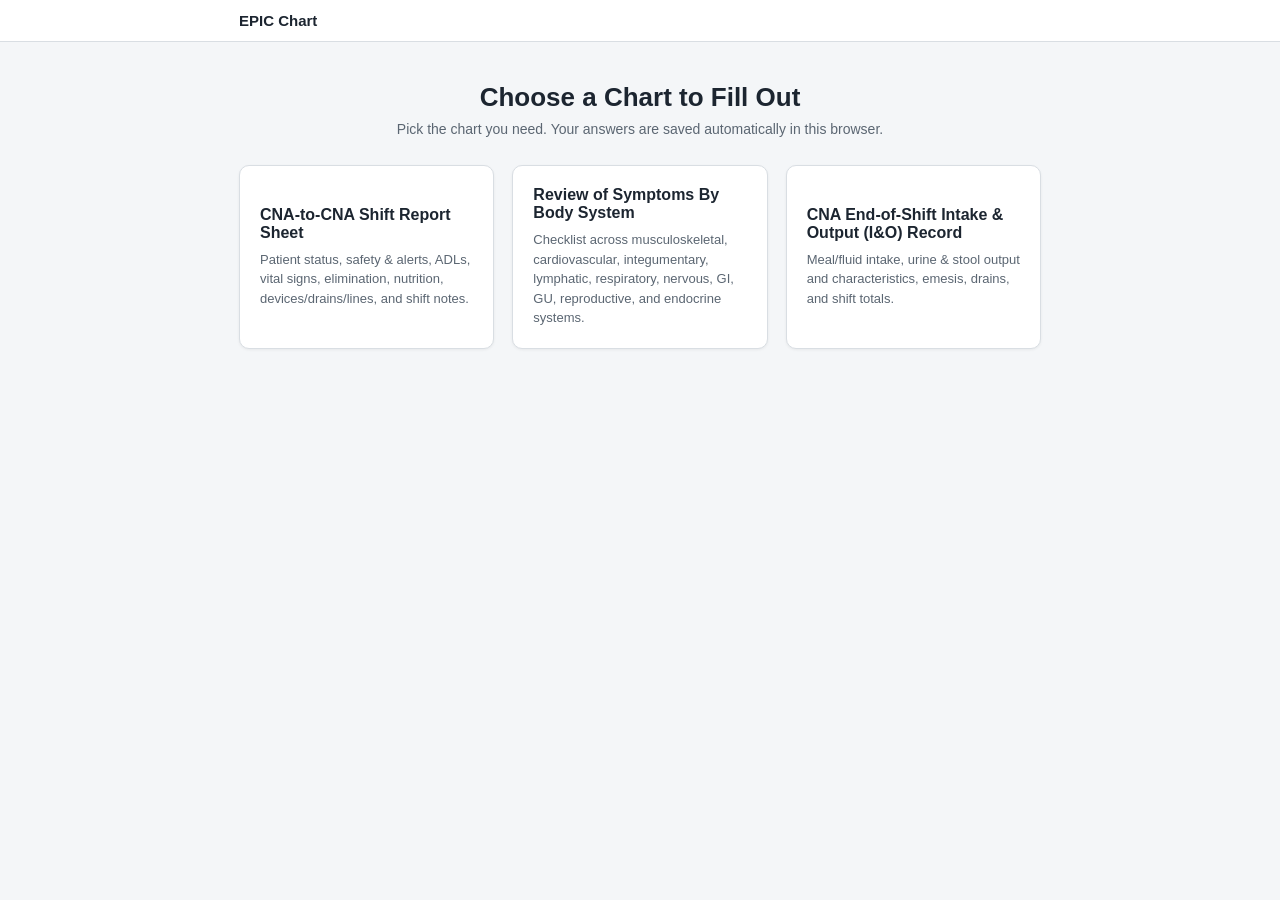
<file: index.html>
<!DOCTYPE html>
<html lang="en">
<link rel="apple-touch-icon" sizes="180x180" href="favicon_io/apple-touch-icon.png">
<link rel="icon" type="image/png" sizes="32x32" href="favicon_io/favicon-32x32.png">
<link rel="icon" type="image/png" sizes="16x16" href="favicon_io/favicon-16x16.png">
<link rel="manifest" href="favicon_io/site.webmanifest">
<head>
<meta charset="UTF-8">
<meta name="viewport" content="width=device-width, initial-scale=1.0">
<title>EPIC Chart</title>
<link rel="stylesheet" href="style.css">
</head>
<body>
<div class="toolbar no-print">
  <div class="toolbar-inner">
    <span class="toolbar-title">EPIC Chart</span>
    <span id="saveStatus" class="save-status"></span>
  </div>
</div>

<main id="app">

  <section id="chartSelect" class="selector">
    <h1>Choose a Chart to Fill Out</h1>
    <p class="selector-hint">Pick the chart you need. Your answers are saved automatically in this browser.</p>
    <div class="chart-cards">
      <button type="button" class="chart-card" data-target="chart1">
        <h3>CNA-to-CNA Shift Report Sheet</h3>
        <p>Patient status, safety &amp; alerts, ADLs, vital signs, elimination, nutrition, devices/drains/lines, and shift notes.</p>
      </button>
      <button type="button" class="chart-card" data-target="chart2">
        <h3>Review of Symptoms By Body System</h3>
        <p>Checklist across musculoskeletal, cardiovascular, integumentary, lymphatic, respiratory, nervous, GI, GU, reproductive, and endocrine systems.</p>
      </button>
      <button type="button" class="chart-card" data-target="chart3">
        <h3>CNA End-of-Shift Intake &amp; Output (I&amp;O) Record</h3>
        <p>Meal/fluid intake, urine &amp; stool output and characteristics, emesis, drains, and shift totals.</p>
      </button>
    </div>
  </section>

  <!-- ===================== CHART 1: CNA-to-CNA Shift Report Sheet ===================== -->
  <div id="chart1" class="sheet" data-storage="cnaChartDraft_chart1" hidden>
    <div class="sheet-toolbar no-print">
      <button type="button" class="btn btn-secondary backBtn">&larr; Change Chart</button>
      <button type="button" class="btn btn-secondary clearBtn">Clear Form</button>
    </div>

    <h1>CNA-to-CNA Shift Report Sheet</h1>

    <div class="row header-row">
      <label class="field grow">Date <input type="text" name="date" placeholder="__________"></label>
      <label class="field grow">Shift <input type="text" name="shift" placeholder="AM / PM / NOC"></label>
      <label class="field grow">Outgoing CNA <input type="text" name="outgoingCna" placeholder="__________"></label>
    </div>
    <div class="row">
      <label class="field grow">Incoming CNA <input type="text" name="incomingCna" placeholder="__________"></label>
    </div>

    <section>
      <h2>Patient Information &amp; Status</h2>

      <div class="row">
        <label class="field grow">Room/Bed <input type="text" name="roomBed"></label>
      </div>
      <div class="row">
        <label class="field grow-2">Patient Name <input type="text" name="patientName"></label>
        <label class="field grow">Age/Gender <input type="text" name="ageGender"></label>
      </div>

      <div class="field-group">
        <span class="group-label">Code Status</span>
        <div class="options">
          <label class="chk"><input type="checkbox" name="codeStatus" value="Full Code"> Full Code</label>
          <label class="chk"><input type="checkbox" name="codeStatus" value="DNR"> DNR</label>
          <label class="chk"><input type="checkbox" name="codeStatus" value="DNI"> DNI</label>
          <label class="chk"><input type="checkbox" name="codeStatus" value="Comfort"> Comfort</label>
        </div>
      </div>

      <div class="field-group">
        <span class="group-label">Mental Status/Cognition</span>
        <div class="options">
          <label class="chk"><input type="checkbox" name="mentalStatus" value="Alert & Oriented"> Alert &amp; Oriented</label>
          <label class="chk"><input type="checkbox" name="mentalStatus" value="Confused/Forgetful"> Confused/Forgetful</label>
          <label class="chk"><input type="checkbox" name="mentalStatus" value="Non-verbal"> Non-verbal</label>
          <label class="chk"><input type="checkbox" name="mentalStatus" value="Combative/Anxious"> Combative/Anxious</label>
        </div>
      </div>

      <div class="field-group">
        <span class="group-label">Allergies</span>
        <div class="options">
          <label class="chk"><input type="checkbox" name="allergiesNkda" value="NKDA"> No Known Drug Allergies (NKDA)</label>
          <label class="chk inline-input"><input type="checkbox" name="allergiesHas" value="Allergies to"> Allergies to: <input type="text" name="allergiesText" class="inline-text"></label>
        </div>
      </div>
    </section>

    <section>
      <h2>Safety &amp; Alerts</h2>

      <div class="field-group">
        <span class="group-label">Fall Risk</span>
        <div class="options">
          <label class="chk"><input type="checkbox" name="fallRisk" value="Low"> Low</label>
          <label class="chk"><input type="checkbox" name="fallRisk" value="High"> High (Yellow socks / Wristband active)</label>
        </div>
      </div>

      <div class="field-group">
        <span class="group-label">Mobility Restrictions</span>
        <div class="options">
          <label class="chk"><input type="checkbox" name="mobilityRestrictions" value="Strict Bedrest"> Strict Bedrest</label>
          <label class="chk"><input type="checkbox" name="mobilityRestrictions" value="WBAT"> Weight-Bearing As Tolerated (WBAT)</label>
          <label class="chk"><input type="checkbox" name="mobilityRestrictions" value="NWB"> Non-Weight Bearing (NWB)</label>
        </div>
      </div>

      <div class="field-group">
        <span class="group-label">Precautions</span>
        <div class="options">
          <label class="chk"><input type="checkbox" name="precautions" value="Standard"> Standard</label>
          <label class="chk"><input type="checkbox" name="precautions" value="Contact"> Contact</label>
          <label class="chk"><input type="checkbox" name="precautions" value="Contact Plus"> Contact Plus</label>
          <label class="chk"><input type="checkbox" name="precautions" value="Droplet"> Droplet</label>
          <label class="chk"><input type="checkbox" name="precautions" value="Airborne"> Airborne</label>
          <label class="chk"><input type="checkbox" name="precautions" value="Neutropenic"> Neutropenic</label>
        </div>
      </div>

      <div class="field-group">
        <span class="group-label">Safety Measures</span>
        <div class="options">
          <label class="chk"><input type="checkbox" name="safetyMeasures" value="Bed alarm active"> Bed alarm active</label>
          <label class="chk"><input type="checkbox" name="safetyMeasures" value="Chair alarm active"> Chair alarm active</label>
          <label class="chk"><input type="checkbox" name="safetyMeasures" value="Low bed"> Low bed</label>
          <label class="chk"><input type="checkbox" name="safetyMeasures" value="Floor mats in place"> Floor mats in place</label>
          <label class="chk"><input type="checkbox" name="safetyMeasures" value="Sitter"> Sitter</label>
        </div>
      </div>
    </section>

    <section>
      <h2>Activities of Daily Living (ADLs) &amp; Mobility</h2>

      <div class="field-group">
        <span class="group-label">Transfer Assist</span>
        <div class="options">
          <label class="chk"><input type="checkbox" name="transferAssist" value="Independent"> Independent</label>
          <label class="chk"><input type="checkbox" name="transferAssist" value="1-Person Assist"> 1-Person Assist</label>
          <label class="chk"><input type="checkbox" name="transferAssist" value="2-Person Assist"> 2-Person Assist</label>
          <label class="chk"><input type="checkbox" name="transferAssist" value="Sit-to-Stand"> Sit-to-Stand</label>
          <label class="chk"><input type="checkbox" name="transferAssist" value="Hoyer Lift"> Hoyer Lift</label>
        </div>
      </div>

      <div class="field-group">
        <span class="group-label">Ambulation</span>
        <div class="options">
          <label class="chk"><input type="checkbox" name="ambulation" value="Independent"> Independent</label>
          <label class="chk"><input type="checkbox" name="ambulation" value="Ambulate w/ min. assist"> Ambulate w/ min. assist</label>
          <label class="chk"><input type="checkbox" name="ambulation" value="Ambulate w/ mod. assist"> Ambulate w/ mod. assist</label>
          <label class="chk"><input type="checkbox" name="ambulation" value="Ambulate with max. assist"> Ambulate with max. assist</label>
          <label class="chk inline-input"><input type="checkbox" name="ambulationDistanceChk" value="Distance"> Distance: <input type="text" name="ambulationDistance" class="inline-text"></label>
        </div>
        <div class="options sub">
          <span class="sub-label">Ambulation Devices used</span>
          <label class="chk"><input type="checkbox" name="ambulationDevices" value="Uses Cane"> Uses Cane</label>
          <label class="chk"><input type="checkbox" name="ambulationDevices" value="Uses Walker"> Uses Walker</label>
          <label class="chk"><input type="checkbox" name="ambulationDevices" value="Uses Crutches"> Uses Crutches</label>
          <label class="chk"><input type="checkbox" name="ambulationDevices" value="Wheelchair"> Wheelchair</label>
        </div>
      </div>

      <div class="field-group">
        <span class="group-label">Repositioning</span>
        <div class="options">
          <label class="chk"><input type="checkbox" name="repositioning" value="Independent"> Independent</label>
          <label class="chk"><input type="checkbox" name="repositioning" value="Turn every 2 hours"> Turn every 2 hours</label>
          <label class="chk"><input type="checkbox" name="repositioning" value="Offload heels"> Offload heels</label>
          <label class="chk"><input type="checkbox" name="repositioning" value="Special mattress/cushion"> Special mattress/cushion</label>
        </div>
        <div class="row sub">
          <label class="field grow">Last turned <input type="text" name="lastTurned"></label>
          <label class="field grow">Turning Schedule Times <input type="text" name="turningSchedule"></label>
        </div>
      </div>

      <div class="field-group">
        <span class="group-label">Range of Motion</span>
        <div class="options">
          <label class="chk"><input type="checkbox" name="rangeOfMotion" value="AROM"> AROM</label>
          <label class="chk"><input type="checkbox" name="rangeOfMotion" value="AAROM"> AAROM</label>
          <label class="chk"><input type="checkbox" name="rangeOfMotion" value="PROM"> PROM</label>
        </div>
        <div class="row sub">
          <label class="field grow">Frequency <input type="text" name="romFrequency"></label>
          <label class="field grow">Location <input type="text" name="romLocation"></label>
        </div>
      </div>

      <div class="field-group">
        <span class="group-label">Grooming/Bathing</span>
        <div class="options">
          <label class="chk"><input type="checkbox" name="groomingBathing" value="Independent"> Independent</label>
          <label class="chk"><input type="checkbox" name="groomingBathing" value="Setup Only"> Setup Only</label>
          <label class="chk"><input type="checkbox" name="groomingBathing" value="Partial Assist"> Partial Assist</label>
          <label class="chk"><input type="checkbox" name="groomingBathing" value="Complete Bed Bath"> Complete Bed Bath</label>
          <label class="chk"><input type="checkbox" name="groomingBathing" value="Shower Privileges"> Shower Privileges</label>
        </div>
      </div>
    </section>

    <section>
      <h2>Vital Signs</h2>

      <div class="field-group">
        <span class="group-label">Frequency</span>
        <div class="options">
          <label class="chk"><input type="checkbox" name="vitalsFrequency" value="Q2 hrs"> Q2 hrs</label>
          <label class="chk"><input type="checkbox" name="vitalsFrequency" value="Q4 hrs"> Q4 hrs</label>
          <label class="chk"><input type="checkbox" name="vitalsFrequency" value="Q8 hrs"> Q8 hrs</label>
          <label class="chk"><input type="checkbox" name="vitalsFrequency" value="Once per shift"> Once per shift</label>
        </div>
      </div>

      <div class="field-group">
        <span class="group-label">Temperature</span>
        <div class="row">
          <label class="field">Value <input type="text" name="temperature"></label>
          <div class="options inline-options">
            <label class="chk"><input type="checkbox" name="tempUnit" value="F"> °F</label>
            <label class="chk"><input type="checkbox" name="tempUnit" value="C"> °C</label>
          </div>
        </div>
        <div class="options sub">
          <span class="sub-label">Route</span>
          <label class="chk"><input type="checkbox" name="tempRoute" value="Oral"> Oral</label>
          <label class="chk"><input type="checkbox" name="tempRoute" value="Axillary"> Axillary</label>
          <label class="chk"><input type="checkbox" name="tempRoute" value="Temporal"> Temporal</label>
          <label class="chk"><input type="checkbox" name="tempRoute" value="Tympanic"> Tympanic</label>
          <label class="chk"><input type="checkbox" name="tempRoute" value="Rectal"> Rectal</label>
        </div>
      </div>

      <div class="field-group">
        <span class="group-label">Pulse</span>
        <div class="row">
          <label class="field">Value (bpm) <input type="text" name="pulse"></label>
          <div class="options inline-options">
            <label class="chk"><input type="checkbox" name="pulseMethod" value="Radial"> Radial</label>
            <label class="chk"><input type="checkbox" name="pulseMethod" value="Apical"> Apical</label>
            <label class="chk"><input type="checkbox" name="pulseMethod" value="Monitor"> Monitor</label>
          </div>
        </div>
        <div class="options sub">
          <span class="sub-label">Quality</span>
          <label class="chk"><input type="checkbox" name="pulseQuality" value="Regular"> Regular</label>
          <label class="chk"><input type="checkbox" name="pulseQuality" value="Irregular"> Irregular</label>
          <label class="chk"><input type="checkbox" name="pulseQuality" value="Difficult to palpate"> Difficult to palpate</label>
        </div>
      </div>

      <div class="field-group">
        <span class="group-label">Respirations</span>
        <div class="row">
          <label class="field">Value (breaths/min) <input type="text" name="respirations"></label>
          <div class="options inline-options">
            <label class="chk"><input type="checkbox" name="respMethod" value="Visual"> Visual</label>
            <label class="chk"><input type="checkbox" name="respMethod" value="Auscultated"> Auscultated</label>
            <label class="chk"><input type="checkbox" name="respMethod" value="Monitor"> Monitor</label>
          </div>
        </div>
        <div class="options sub">
          <span class="sub-label">Quality</span>
          <label class="chk"><input type="checkbox" name="respQuality" value="Regular"> Regular</label>
          <label class="chk"><input type="checkbox" name="respQuality" value="Irregular"> Irregular</label>
          <label class="chk"><input type="checkbox" name="respQuality" value="Labored"> Labored</label>
          <label class="chk"><input type="checkbox" name="respQuality" value="Kussmaul"> Kussmaul</label>
          <label class="chk"><input type="checkbox" name="respQuality" value="Agonal"> Agonal</label>
        </div>
      </div>

      <div class="field-group">
        <span class="group-label">Blood Pressure</span>
        <div class="row">
          <label class="field">Value (mmHg) <input type="text" name="bloodPressure"></label>
          <div class="options inline-options">
            <label class="chk"><input type="checkbox" name="bpMethod" value="Manual"> Manual</label>
            <label class="chk"><input type="checkbox" name="bpMethod" value="Electronic"> Electronic</label>
          </div>
        </div>
        <div class="options sub">
          <span class="sub-label">Location</span>
          <label class="chk"><input type="checkbox" name="bpLocation" value="Right Arm"> Right Arm</label>
          <label class="chk"><input type="checkbox" name="bpLocation" value="Left Arm"> Left Arm</label>
          <label class="chk"><input type="checkbox" name="bpLocation" value="Right Leg"> Right Leg</label>
          <label class="chk"><input type="checkbox" name="bpLocation" value="Left Leg"> Left Leg</label>
        </div>
        <div class="options sub">
          <span class="sub-label">Cuff size</span>
          <label class="chk"><input type="checkbox" name="cuffSize" value="Infant"> Infant</label>
          <label class="chk"><input type="checkbox" name="cuffSize" value="Child"> Child</label>
          <label class="chk"><input type="checkbox" name="cuffSize" value="Small Adult"> Small Adult</label>
          <label class="chk"><input type="checkbox" name="cuffSize" value="Adult"> Adult</label>
          <label class="chk"><input type="checkbox" name="cuffSize" value="Adult Long"> Adult Long</label>
          <label class="chk"><input type="checkbox" name="cuffSize" value="Large Adult"> Large Adult</label>
        </div>
        <div class="options sub">
          <span class="sub-label">Position</span>
          <label class="chk"><input type="checkbox" name="bpPosition" value="Lying"> Lying</label>
          <label class="chk"><input type="checkbox" name="bpPosition" value="Sitting"> Sitting</label>
          <label class="chk"><input type="checkbox" name="bpPosition" value="Standing"> Standing</label>
        </div>
      </div>

      <div class="field-group">
        <span class="group-label">SPO2</span>
        <div class="row">
          <label class="field">Value (%) <input type="text" name="spo2"></label>
          <div class="options inline-options">
            <label class="chk"><input type="checkbox" name="spo2Source" value="Room Air"> Room Air</label>
            <label class="chk"><input type="checkbox" name="spo2Source" value="Oxygen"> Oxygen</label>
          </div>
        </div>
      </div>
    </section>

    <section>
      <h2>Elimination &amp; Output</h2>

      <div class="field-group">
        <span class="group-label">Toileting</span>
        <div class="options">
          <label class="chk"><input type="checkbox" name="toileting" value="Independent"> Independent</label>
          <label class="chk"><input type="checkbox" name="toileting" value="BRP"> BRP (Bathroom privileges)</label>
          <label class="chk"><input type="checkbox" name="toileting" value="Commode"> Commode</label>
          <label class="chk"><input type="checkbox" name="toileting" value="Bedpan/Urinal"> Bedpan/Urinal</label>
        </div>
      </div>

      <div class="field-group">
        <span class="group-label">Incontinence Care</span>
        <div class="options">
          <label class="chk"><input type="checkbox" name="incontinenceCare" value="Continent"> Continent</label>
          <label class="chk"><input type="checkbox" name="incontinenceCare" value="Incontinent Bladder"> Incontinent Bladder</label>
          <label class="chk"><input type="checkbox" name="incontinenceCare" value="Incontinent Bowel"> Incontinent Bowel</label>
        </div>
      </div>

      <div class="field-group">
        <span class="group-label">Devices</span>
        <div class="options">
          <label class="chk"><input type="checkbox" name="eliminationDevices" value="Foley Catheter"> Foley Catheter</label>
          <label class="chk"><input type="checkbox" name="eliminationDevices" value="PureWick/Condom Catheter"> PureWick/Condom Catheter</label>
          <label class="chk"><input type="checkbox" name="eliminationDevices" value="Colostomy/Ostomy bag"> Colostomy/Ostomy bag</label>
        </div>
      </div>

      <div class="field-group">
        <span class="group-label">Tracking Required</span>
        <div class="options">
          <label class="chk"><input type="checkbox" name="trackingRequired" value="Strict I/O"> Strict I/O (In/Out)</label>
          <label class="chk"><input type="checkbox" name="trackingRequired" value="Save stool sample"> Save stool sample</label>
          <label class="chk"><input type="checkbox" name="trackingRequired" value="Save urine sample"> Save urine sample</label>
        </div>
        <div class="row sub">
          <label class="field grow">Last Bowel Movement (BM) Date/Shift <input type="text" name="lastBm"></label>
        </div>
      </div>
    </section>

    <section>
      <h2>Nutrition &amp; Hydration</h2>

      <div class="field-group">
        <span class="group-label">Diet Type</span>
        <div class="options">
          <label class="chk"><input type="checkbox" name="dietType" value="Regular"> Regular</label>
          <label class="chk"><input type="checkbox" name="dietType" value="NPO"> NPO</label>
          <label class="chk"><input type="checkbox" name="dietType" value="Clear Liquid"> Clear Liquid</label>
          <label class="chk"><input type="checkbox" name="dietType" value="Full Liquid"> Full Liquid</label>
          <label class="chk"><input type="checkbox" name="dietType" value="Modified Calorie"> Modified Calorie</label>
          <label class="chk"><input type="checkbox" name="dietType" value="Soft/Mechanical Altered"> Soft/Mechanical Altered</label>
          <label class="chk"><input type="checkbox" name="dietType" value="Pureed"> Pureed</label>
          <label class="chk"><input type="checkbox" name="dietType" value="Thickened Liquids"> Thickened Liquids</label>
          <label class="chk"><input type="checkbox" name="dietType" value="Low Protein"> Low Protein</label>
          <label class="chk"><input type="checkbox" name="dietType" value="Diabetic"> Diabetic</label>
          <label class="chk"><input type="checkbox" name="dietType" value="Low Sodium"> Low Sodium</label>
          <label class="chk"><input type="checkbox" name="dietType" value="Low Fat"> Low Fat</label>
          <label class="chk"><input type="checkbox" name="dietType" value="Vegetarian"> Vegetarian</label>
          <label class="chk"><input type="checkbox" name="dietType" value="Pescatarian"> Pescatarian</label>
          <label class="chk"><input type="checkbox" name="dietType" value="Vegan"> Vegan</label>
        </div>
        <div class="options sub">
          <span class="sub-label">Thickened Liquids type</span>
          <label class="chk"><input type="checkbox" name="thickenedType" value="Nectar"> Nectar</label>
          <label class="chk"><input type="checkbox" name="thickenedType" value="Honey"> Honey</label>
          <label class="chk"><input type="checkbox" name="thickenedType" value="Pudding"> Pudding</label>
        </div>
      </div>

      <div class="field-group">
        <span class="group-label">Feeding Assist</span>
        <div class="options">
          <label class="chk"><input type="checkbox" name="feedingAssist" value="Independent"> Independent</label>
          <label class="chk"><input type="checkbox" name="feedingAssist" value="Setup/Encouragement Only"> Setup/Encouragement Only</label>
          <label class="chk"><input type="checkbox" name="feedingAssist" value="Total Feed"> Total Feed</label>
          <label class="chk"><input type="checkbox" name="feedingAssist" value="Tube Feed"> Tube Feed</label>
        </div>
      </div>

      <div class="field-group">
        <span class="group-label">Fluid Target</span>
        <div class="options">
          <label class="chk inline-input"><input type="checkbox" name="fluidRestrict" value="Restrict Fluids"> Restrict Fluids (<input type="text" name="fluidRestrictMax" class="inline-text small"> mL max)</label>
        </div>
        <div class="row sub">
          <label class="field">AM shift (mL) <input type="text" name="fluidAm"></label>
          <label class="field">PM shift (mL) <input type="text" name="fluidPm"></label>
          <label class="field">NOC shift (mL) <input type="text" name="fluidNoc"></label>
        </div>
        <div class="options">
          <label class="chk inline-input"><input type="checkbox" name="fluidEncourage" value="Encourage Fluids"> Encourage Fluids (<input type="text" name="fluidEncourageTarget" class="inline-text small"> mL target)</label>
        </div>
      </div>
    </section>

    <section>
      <h2>Devices/Drains/Lines</h2>

      <div class="field-group">
        <span class="group-label">Connected Equipment <em>(Be careful during turns/transfers)</em></span>
        <div class="options">
          <label class="chk"><input type="checkbox" name="connectedEquipment" value="SCDs"> SCDs</label>
          <label class="chk"><input type="checkbox" name="connectedEquipment" value="Telemetry"> Telemetry</label>
        </div>
      </div>

      <div class="field-group">
        <span class="group-label">Drains</span>
        <div class="options">
          <label class="chk"><input type="checkbox" name="drains" value="Wound Vac"> Wound Vac</label>
          <label class="chk inline-input"><input type="checkbox" name="drainsJp" value="JP"> JP: Location <input type="text" name="drainsJpLocation" class="inline-text"></label>
          <label class="chk inline-input"><input type="checkbox" name="drainsOther" value="Other"> Other: <input type="text" name="drainsOtherText" class="inline-text"></label>
        </div>
      </div>

      <div class="field-group">
        <span class="group-label">Lines</span>
        <div class="options">
          <label class="chk inline-input"><input type="checkbox" name="linesIv" value="IV Line"> IV Line (Location: <input type="text" name="linesIvLocation" class="inline-text"> )</label>
          <label class="chk"><input type="checkbox" name="linesOxygen" value="Oxygen"> Oxygen (via NC/Mask)</label>
        </div>
      </div>
    </section>

    <section>
      <h2>Shift Notes &amp; Specific Instructions</h2>
      <p class="hint">Record any specific behaviors, family requests, or tasks left for the incoming shift.</p>
      <textarea name="shiftNotes" rows="6" class="notes"></textarea>
    </section>

    <section>
      <h2>Bedside Handoff Completed Check</h2>
      <div class="options">
        <label class="chk"><input type="checkbox" name="handoffCheck" value="Room tidy/trash emptied"> Room tidy/trash emptied</label>
        <label class="chk"><input type="checkbox" name="handoffCheck" value="Fresh water pitcher provided"> Fresh water pitcher provided</label>
        <label class="chk"><input type="checkbox" name="handoffCheck" value="Call light within reach"> Call light within reach</label>
        <label class="chk"><input type="checkbox" name="handoffCheck" value="Bed low and locked"> Bed low and locked</label>
      </div>
    </section>

    <div class="export-row no-print">
      <button type="button" class="btn btn-primary exportBtn">Export to PDF</button>
    </div>
  </div>

  <!-- ===================== CHART 2: Body Systems Review of Symptoms ===================== -->
  <div id="chart2" class="sheet" data-storage="cnaChartDraft_chart2" hidden>
    <div class="sheet-toolbar no-print">
      <button type="button" class="btn btn-secondary backBtn">&larr; Change Chart</button>
      <button type="button" class="btn btn-secondary clearBtn">Clear Form</button>
    </div>

    <h1>Review of Symptoms By Body Systems</h1>

    <div class="row header-row">
      <label class="field grow">Patient Name <input type="text" name="patientName"></label>
      <label class="field grow">Room/Bed <input type="text" name="roomBed"></label>
      <label class="field grow">Date <input type="text" name="date"></label>
    </div>

    <section>
      <h2>Musculoskeletal</h2>
      <div class="options">
        <label class="chk"><input type="checkbox" name="msk" value="Muscle Pain"> Muscle Pain</label>
        <label class="chk"><input type="checkbox" name="msk" value="Muscle weakness"> Muscle weakness</label>
        <label class="chk"><input type="checkbox" name="msk" value="Muscle Atrophy"> Muscle Atrophy</label>
        <label class="chk"><input type="checkbox" name="msk" value="Muscle stiffness"> Muscle stiffness</label>
        <label class="chk"><input type="checkbox" name="msk" value="Low back pain"> Low back pain</label>
        <label class="chk inline-input"><input type="checkbox" name="msk" value="Contracture"> Contracture — Location: <input type="text" name="mskContractureLocation" class="inline-text"></label>
        <label class="chk inline-input"><input type="checkbox" name="msk" value="Joint pain"> Joint pain — Location: <input type="text" name="mskJointPainLocation" class="inline-text"></label>
        <label class="chk inline-input"><input type="checkbox" name="msk" value="Joint swelling"> Joint swelling — Location: <input type="text" name="mskJointSwellingLocation" class="inline-text"></label>
        <label class="chk inline-input"><input type="checkbox" name="msk" value="Joint redness"> Joint redness — Location: <input type="text" name="mskJointRednessLocation" class="inline-text"></label>
        <label class="chk"><input type="checkbox" name="msk" value="Loss of height"> Loss of height</label>
        <label class="chk"><input type="checkbox" name="msk" value="Stooped posture"> Stooped posture</label>
        <label class="chk"><input type="checkbox" name="msk" value="Decreased mobility"> Decreased mobility</label>
      </div>
    </section>

    <section>
      <h2>Cardiovascular &amp; Circulatory</h2>
      <div class="options">
        <label class="chk"><input type="checkbox" name="cardio" value="Chest pain or discomfort (Angina)"> Chest pain or discomfort (Angina)</label>
        <label class="chk"><input type="checkbox" name="cardio" value="Shortness of breath"> Shortness of breath</label>
        <label class="chk inline-input"><input type="checkbox" name="cardio" value="Edema"> Edema — Location: <input type="text" name="cardioEdemaLocation" class="inline-text"></label>
        <label class="chk"><input type="checkbox" name="cardio" value="Fatigue"> Fatigue</label>
        <label class="chk"><input type="checkbox" name="cardio" value="Needs frequent rest periods during ADLs"> Needs frequent rest periods during ADLs</label>
        <label class="chk"><input type="checkbox" name="cardio" value="Exercise Intolerance"> Exercise Intolerance</label>
        <label class="chk"><input type="checkbox" name="cardio" value="Left arm pain"> Left arm pain</label>
        <label class="chk"><input type="checkbox" name="cardio" value="Low back pain"> Low back pain</label>
      </div>
    </section>

    <section>
      <h2>Integumentary</h2>
      <div class="options">
        <label class="chk"><input type="checkbox" name="integ" value="Dry skin"> Dry skin</label>
        <label class="chk"><input type="checkbox" name="integ" value="Pale skin"> Pale skin</label>
        <label class="chk"><input type="checkbox" name="integ" value="Flaky skin"> Flaky skin</label>
        <label class="chk"><input type="checkbox" name="integ" value="Moist skin"> Moist skin</label>
        <label class="chk"><input type="checkbox" name="integ" value="Clammy skin"> Clammy skin</label>
        <label class="chk"><input type="checkbox" name="integ" value="Open skin tear"> Open skin tear</label>
        <label class="chk"><input type="checkbox" name="integ" value="Skin irritation/breakdown from prolonged moisture"> Skin irritation/breakdown from prolonged moisture</label>
        <label class="chk"><input type="checkbox" name="integ" value="Rash"> Rash</label>
        <label class="chk"><input type="checkbox" name="integ" value="Itchiness"> Itchiness</label>
        <label class="chk"><input type="checkbox" name="integ" value="Bruising"> Bruising</label>
        <label class="chk"><input type="checkbox" name="integ" value="Hard, brittle nails"> Hard, brittle nails</label>
        <label class="chk"><input type="checkbox" name="integ" value="Discolored moles"> Discolored moles</label>
        <label class="chk"><input type="checkbox" name="integ" value="Irregular shaped moles"> Irregular shaped moles</label>
        <label class="chk"><input type="checkbox" name="integ" value="Redness on feet"> Redness on feet</label>
        <label class="chk"><input type="checkbox" name="integ" value="Foot ulcers"> Foot ulcers</label>
      </div>
      <div class="options sub">
        <span class="sub-label">Skin Integrity</span>
        <label class="chk"><input type="checkbox" name="skinIntegrity" value="Intact"> Intact</label>
        <label class="chk"><input type="checkbox" name="skinIntegrity" value="Redness/Skin Tear"> Redness/Skin Tear</label>
        <label class="chk inline-input"><input type="checkbox" name="skinIntegrity" value="Pressure Injury"> Pressure Injury — Location: <input type="text" name="skinIntegrityLocation" class="inline-text"></label>
      </div>
    </section>

    <section>
      <h2>Lymphatic/Immune</h2>
      <div class="options">
        <label class="chk"><input type="checkbox" name="lymph" value="Fever"> Fever</label>
        <label class="chk"><input type="checkbox" name="lymph" value="Chills"> Chills</label>
        <label class="chk"><input type="checkbox" name="lymph" value="Swollen lymph nodes"> Swollen lymph nodes</label>
        <label class="chk"><input type="checkbox" name="lymph" value="Tender lymph nodes"> Tender lymph nodes</label>
        <label class="chk"><input type="checkbox" name="lymph" value="Generalized weakness"> Generalized weakness</label>
        <label class="chk"><input type="checkbox" name="lymph" value="Sweating"> Sweating</label>
      </div>
    </section>

    <section>
      <h2>Respiratory</h2>
      <div class="options">
        <label class="chk"><input type="checkbox" name="resp" value="Audible wheezing"> Audible wheezing</label>
        <label class="chk"><input type="checkbox" name="resp" value="Shortness of breath"> Shortness of breath</label>
        <label class="chk"><input type="checkbox" name="resp" value="Tripoding"> Tripoding</label>
        <label class="chk"><input type="checkbox" name="resp" value="Persistent cough"> Persistent cough</label>
        <label class="chk"><input type="checkbox" name="resp" value="Productive cough"> Productive cough</label>
        <label class="chk"><input type="checkbox" name="resp" value="Inability to breathe while lying flat"> Inability to breathe while lying flat</label>
        <label class="chk"><input type="checkbox" name="resp" value="Exercise intolerance"> Exercise intolerance</label>
        <label class="chk"><input type="checkbox" name="resp" value="Labored breathing"> Labored breathing</label>
        <label class="chk"><input type="checkbox" name="resp" value="Weakened voice"> Weakened voice</label>
        <label class="chk"><input type="checkbox" name="resp" value="Barrel chest"> Barrel chest</label>
        <label class="chk"><input type="checkbox" name="resp" value="Stridor"> Stridor</label>
      </div>
    </section>

    <section>
      <h2>Nervous</h2>
      <div class="options">
        <label class="chk"><input type="checkbox" name="nervous" value="One-sided weakness (Hemiparesis)"> One-sided weakness (Hemiparesis)</label>
        <label class="chk"><input type="checkbox" name="nervous" value="Paralysis (Hemiplegia)"> Paralysis (Hemiplegia)</label>
        <label class="chk"><input type="checkbox" name="nervous" value="Shuffling gait"> Shuffling gait</label>
        <label class="chk"><input type="checkbox" name="nervous" value="Difficulty speaking/writing (Expressive Aphasia)"> Difficulty speaking/writing (Expressive Aphasia)</label>
        <label class="chk"><input type="checkbox" name="nervous" value="Difficulty Understanding (Receptive Aphasia)"> Difficulty Understanding (Receptive Aphasia)</label>
        <label class="chk"><input type="checkbox" name="nervous" value="Difficulty swallowing (Dysphagia)"> Difficulty swallowing (Dysphagia)</label>
        <label class="chk"><input type="checkbox" name="nervous" value="Slurred speech"> Slurred speech</label>
        <label class="chk"><input type="checkbox" name="nervous" value="Tremors"> Tremors</label>
        <label class="chk"><input type="checkbox" name="nervous" value="Loss of sensation"> Loss of sensation</label>
        <label class="chk"><input type="checkbox" name="nervous" value="Neuralgia"> Neuralgia</label>
        <label class="chk"><input type="checkbox" name="nervous" value="Decreased sensitivity to temperature or pain"> Decreased sensitivity to temperature or pain</label>
        <label class="chk"><input type="checkbox" name="nervous" value="Short term memory loss"> Short term memory loss</label>
        <label class="chk"><input type="checkbox" name="nervous" value="Slowed reflexes"> Slowed reflexes</label>
        <label class="chk"><input type="checkbox" name="nervous" value="Headache"> Headache</label>
        <label class="chk"><input type="checkbox" name="nervous" value="Slowed body movements"> Slowed body movements</label>
        <label class="chk"><input type="checkbox" name="nervous" value="Numbness in feet"> Numbness in feet</label>
        <label class="chk"><input type="checkbox" name="nervous" value="Tingling in feet"> Tingling in feet</label>
        <label class="chk"><input type="checkbox" name="nervous" value="Reduced sensation in feet"> Reduced sensation in feet</label>
        <label class="chk"><input type="checkbox" name="nervous" value="Shakiness"> Shakiness</label>
      </div>
      <div class="options sub">
        <span class="sub-label">Confusion</span>
        <label class="chk"><input type="checkbox" name="confusion" value="Confusion"> Confusion</label>
        <label class="chk"><input type="checkbox" name="confusionOnset" value="Sudden onset"> Sudden onset</label>
        <label class="chk"><input type="checkbox" name="confusionOnset" value="Chronic"> Chronic</label>
      </div>
    </section>

    <section>
      <h2>Gastrointestinal</h2>
      <div class="options">
        <label class="chk"><input type="checkbox" name="gi" value="Abdominal Pain"> Abdominal Pain</label>
        <label class="chk"><input type="checkbox" name="gi" value="Constipation"> Constipation</label>
        <label class="chk"><input type="checkbox" name="gi" value="Diarrhea"> Diarrhea</label>
        <label class="chk"><input type="checkbox" name="gi" value="Presence of stoma / Ostomy pouching system"> Presence of stoma / Ostomy pouching system</label>
        <label class="chk"><input type="checkbox" name="gi" value="Heart Burn"> Heart Burn</label>
        <label class="chk"><input type="checkbox" name="gi" value="Regurgitation"> Regurgitation</label>
        <label class="chk"><input type="checkbox" name="gi" value="Nausea"> Nausea</label>
      </div>
    </section>

    <section>
      <h2>Urinary</h2>
      <div class="options">
        <label class="chk"><input type="checkbox" name="urinary" value="Pain with urination"> Pain with urination</label>
        <label class="chk"><input type="checkbox" name="urinary" value="Burning during urination (Dysuria)"> Burning during urination (Dysuria)</label>
        <label class="chk"><input type="checkbox" name="urinary" value="Urinary frequency"> Urinary frequency</label>
        <label class="chk"><input type="checkbox" name="urinary" value="Presence of stoma"> Presence of stoma</label>
        <label class="chk"><input type="checkbox" name="urinary" value="Urinary Leakage"> Urinary Leakage</label>
        <label class="chk"><input type="checkbox" name="urinary" value="Low back pain"> Low back pain</label>
        <label class="chk"><input type="checkbox" name="urinary" value="Difficulty starting the flow of urine"> Difficulty starting the flow of urine</label>
      </div>
    </section>

    <section>
      <h2>Reproductive</h2>
      <div class="options sub">
        <span class="sub-label">Female</span>
        <label class="chk"><input type="checkbox" name="reproFemale" value="Vaginal dryness"> Vaginal dryness</label>
        <label class="chk"><input type="checkbox" name="reproFemale" value="Vaginal Itchiness"> Vaginal Itchiness</label>
        <label class="chk"><input type="checkbox" name="reproFemale" value="Vaginal discharge"> Vaginal discharge</label>
      </div>
      <div class="options sub">
        <span class="sub-label">Male</span>
        <label class="chk"><input type="checkbox" name="reproMale" value="Penile discharge"> Penile discharge</label>
        <label class="chk"><input type="checkbox" name="reproMale" value="Difficulty sustaining or achieving erection"> Difficulty sustaining or achieving erection</label>
      </div>
    </section>

    <section>
      <h2>Endocrine</h2>
      <div class="options">
        <label class="chk"><input type="checkbox" name="endocrine" value="Hyperglycemia"> Hyperglycemia</label>
        <label class="chk"><input type="checkbox" name="endocrine" value="Hypoglycemia"> Hypoglycemia</label>
      </div>
    </section>

    <div class="export-row no-print">
      <button type="button" class="btn btn-primary exportBtn">Export to PDF</button>
    </div>
  </div>

  <!-- ===================== CHART 3: I&O Flow Record ===================== -->
  <div id="chart3" class="sheet" data-storage="cnaChartDraft_chart3" hidden>
    <div class="sheet-toolbar no-print">
      <button type="button" class="btn btn-secondary backBtn">&larr; Change Chart</button>
      <button type="button" class="btn btn-secondary clearBtn">Clear Form</button>
    </div>

    <h1>CNA End-of-Shift Intake &amp; Output (I&amp;O) Flow Record</h1>

    <div class="row header-row">
      <label class="field grow-2">Patient Name <input type="text" name="patientName"></label>
      <label class="field grow">Room # <input type="text" name="roomNumber"></label>
      <label class="field grow">Date <input type="text" name="date"></label>
    </div>

    <div class="field-group">
      <span class="group-label">Shift</span>
      <div class="options">
        <label class="chk"><input type="checkbox" name="shiftType" value="8-Hr Day (7a-3p)"> 8-Hr Day (7a–3p)</label>
        <label class="chk"><input type="checkbox" name="shiftType" value="8-Hr Eve (3p-11p)"> 8-Hr Eve (3p–11p)</label>
        <label class="chk"><input type="checkbox" name="shiftType" value="8-Hr Night (11p-7a)"> 8-Hr Night (11p–7a)</label>
        <label class="chk"><input type="checkbox" name="shiftType" value="12-Hr (7a-7p)"> 12-Hr (7a–7p)</label>
        <label class="chk"><input type="checkbox" name="shiftType" value="12-Hr (7p-7a)"> 12-Hr (7p–7a)</label>
      </div>
    </div>

    <section>
      <h2>Step 1: Intake Summary</h2>

      <div class="field-group">
        <span class="group-label">A. Solid Food / Meal Consumption (%)</span>
        <div class="options sub">
          <span class="sub-label">Breakfast</span>
          <label class="chk"><input type="checkbox" name="mealBreakfast" value="0%"> 0%</label>
          <label class="chk"><input type="checkbox" name="mealBreakfast" value="25%"> 25%</label>
          <label class="chk"><input type="checkbox" name="mealBreakfast" value="50%"> 50%</label>
          <label class="chk"><input type="checkbox" name="mealBreakfast" value="75%"> 75%</label>
          <label class="chk"><input type="checkbox" name="mealBreakfast" value="100%"> 100%</label>
        </div>
        <div class="options sub">
          <span class="sub-label">Lunch</span>
          <label class="chk"><input type="checkbox" name="mealLunch" value="0%"> 0%</label>
          <label class="chk"><input type="checkbox" name="mealLunch" value="25%"> 25%</label>
          <label class="chk"><input type="checkbox" name="mealLunch" value="50%"> 50%</label>
          <label class="chk"><input type="checkbox" name="mealLunch" value="75%"> 75%</label>
          <label class="chk"><input type="checkbox" name="mealLunch" value="100%"> 100%</label>
        </div>
        <div class="options sub">
          <span class="sub-label">Dinner</span>
          <label class="chk"><input type="checkbox" name="mealDinner" value="0%"> 0%</label>
          <label class="chk"><input type="checkbox" name="mealDinner" value="25%"> 25%</label>
          <label class="chk"><input type="checkbox" name="mealDinner" value="50%"> 50%</label>
          <label class="chk"><input type="checkbox" name="mealDinner" value="75%"> 75%</label>
          <label class="chk"><input type="checkbox" name="mealDinner" value="100%"> 100%</label>
        </div>
        <div class="options sub">
          <span class="sub-label">Snacks</span>
          <label class="chk"><input type="checkbox" name="mealSnacks" value="0%"> 0%</label>
          <label class="chk"><input type="checkbox" name="mealSnacks" value="25%"> 25%</label>
          <label class="chk"><input type="checkbox" name="mealSnacks" value="50%"> 50%</label>
          <label class="chk"><input type="checkbox" name="mealSnacks" value="75%"> 75%</label>
          <label class="chk"><input type="checkbox" name="mealSnacks" value="100%"> 100%</label>
        </div>
      </div>

      <div class="field-group">
        <span class="group-label">B. Fluid Intake (mL / cc)</span>
        <div class="row">
          <label class="field grow">Oral Liquids (Water, Juice, Coffee, Soup, Jell-O) — mL <input type="text" name="oralLiquidsMl"></label>
          <label class="field grow">Ice Chips (record 1/2 total melted volume) — mL <input type="text" name="iceChipsMl"></label>
        </div>
        <div class="row">
          <label class="field grow">Total Shift Intake — mL <input type="text" name="totalShiftIntake"></label>
        </div>
      </div>
    </section>

    <section>
      <h2>Step 2: Output Summary &amp; Characteristics</h2>

      <div class="field-group">
        <span class="group-label">1. Urine Output — Type / Method</span>
        <div class="options">
          <label class="chk inline-input"><input type="checkbox" name="urineType" value="Voided"> Voided — Number of voids: <input type="text" name="urineVoidedCount" class="inline-text small"> | Total Measured Volume: <input type="text" name="urineVoidedVolume" class="inline-text small"> mL</label>
          <label class="chk inline-input"><input type="checkbox" name="urineType" value="Incontinence"> Incontinence — Number of brief/pad changes: <input type="text" name="urineIncontinenceCount" class="inline-text small"></label>
        </div>
        <div class="options sub">
          <span class="sub-label">Incontinence estimated volume / size</span>
          <label class="chk"><input type="checkbox" name="urineIncontinenceSize" value="Small/Damp"> Small / Damp</label>
          <label class="chk"><input type="checkbox" name="urineIncontinenceSize" value="Medium/Moderate"> Medium / Moderate</label>
          <label class="chk"><input type="checkbox" name="urineIncontinenceSize" value="Large/Saturated"> Large / Saturated</label>
        </div>
        <div class="options">
          <label class="chk inline-input"><input type="checkbox" name="urineType" value="Foley/Indwelling Catheter"> Foley / Indwelling Catheter — <input type="text" name="urineFoleyMl" class="inline-text small"> mL</label>
          <label class="chk inline-input"><input type="checkbox" name="urineType" value="Urostomy"> Urostomy — <input type="text" name="urineUrostomyMl" class="inline-text small"> mL</label>
        </div>
        <div class="options sub">
          <span class="sub-label">Urine color</span>
          <label class="chk"><input type="checkbox" name="urineColor" value="Clear/Straw"> Clear / Straw</label>
          <label class="chk"><input type="checkbox" name="urineColor" value="Dark Yellow"> Dark Yellow</label>
          <label class="chk"><input type="checkbox" name="urineColor" value="Amber"> Amber</label>
          <label class="chk"><input type="checkbox" name="urineColor" value="Red/Pink-tinged"> Red / Pink-tinged</label>
          <label class="chk"><input type="checkbox" name="urineColor" value="Tea-colored"> Tea-colored</label>
        </div>
        <div class="options sub">
          <span class="sub-label">Urine clarity / features</span>
          <label class="chk"><input type="checkbox" name="urineClarity" value="Clear"> Clear</label>
          <label class="chk"><input type="checkbox" name="urineClarity" value="Cloudy"> Cloudy</label>
          <label class="chk"><input type="checkbox" name="urineClarity" value="Sediment present"> Sediment present</label>
          <label class="chk"><input type="checkbox" name="urineClarity" value="Foul odor"> Foul odor</label>
        </div>
      </div>

      <div class="field-group">
        <span class="group-label">2. Stool &amp; Ostomy Output — Type / Method</span>
        <div class="options">
          <label class="chk inline-input"><input type="checkbox" name="stoolType" value="Bowel Movement (BM)"> Bowel Movement (BM) — Number of occurrences: <input type="text" name="stoolBmCount" class="inline-text small"> | Measured: <input type="text" name="stoolBmMl" class="inline-text small"> mL</label>
        </div>
        <div class="options">
          <label class="chk"><input type="checkbox" name="stoolType" value="Ostomy"> Ostomy</label>
          <label class="chk"><input type="checkbox" name="ostomyType" value="Colostomy"> Colostomy</label>
          <label class="chk"><input type="checkbox" name="ostomyType" value="Ileostomy"> Ileostomy</label>
          <label class="chk inline-input">Total Volume: <input type="text" name="ostomyTotalVolume" class="inline-text small"> mL</label>
        </div>
        <div class="options sub">
          <span class="sub-label">Stool consistency</span>
          <label class="chk"><input type="checkbox" name="stoolConsistency" value="Formed"> Formed</label>
          <label class="chk"><input type="checkbox" name="stoolConsistency" value="Soft"> Soft</label>
          <label class="chk"><input type="checkbox" name="stoolConsistency" value="Loose"> Loose</label>
          <label class="chk"><input type="checkbox" name="stoolConsistency" value="Liquid/Watery"> Liquid / Watery</label>
          <label class="chk"><input type="checkbox" name="stoolConsistency" value="Hard/Pellets"> Hard / Pellets</label>
        </div>
        <div class="options sub">
          <span class="sub-label">Stool color</span>
          <label class="chk"><input type="checkbox" name="stoolColor" value="Brown"> Brown</label>
          <label class="chk"><input type="checkbox" name="stoolColor" value="Green"> Green</label>
          <label class="chk"><input type="checkbox" name="stoolColor" value="Black/Tarry"> Black / Tarry</label>
          <label class="chk"><input type="checkbox" name="stoolColor" value="Clay/Pale"> Clay / Pale</label>
          <label class="chk"><input type="checkbox" name="stoolColor" value="Bloody"> Bloody</label>
        </div>
      </div>

      <div class="field-group">
        <span class="group-label">3. Mixed Output</span>
        <div class="options">
          <label class="chk inline-input"><input type="checkbox" name="mixedOutput" value="Incontinent Urine + Stool Mixed"> Incontinent Urine + Stool Mixed — Number of occurrences: <input type="text" name="mixedOutputCount" class="inline-text small"> | Measured: <input type="text" name="mixedOutputMl" class="inline-text small"> mL</label>
        </div>
        <div class="row sub">
          <label class="field grow">Characteristics / Description <input type="text" name="mixedOutputDescription"></label>
        </div>
      </div>

      <div class="field-group">
        <span class="group-label">4. Emesis (Vomit)</span>
        <div class="row">
          <label class="field grow">Occurrences <input type="text" name="emesisOccurrences"></label>
          <label class="field">Total Volume (mL) <input type="text" name="emesisVolume"></label>
        </div>
        <div class="options sub">
          <span class="sub-label">Emesis color / type</span>
          <label class="chk"><input type="checkbox" name="emesisType" value="Undigested Food"> Undigested Food</label>
          <label class="chk"><input type="checkbox" name="emesisType" value="Clear/Liquid"> Clear / Liquid</label>
          <label class="chk"><input type="checkbox" name="emesisType" value="Green/Bilious"> Green / Bilious</label>
          <label class="chk"><input type="checkbox" name="emesisType" value="Dark/Coffee-ground"> Dark / "Coffee-ground"</label>
        </div>
      </div>

      <div class="field-group">
        <span class="group-label">5. Drains (JP, Hemovac, Penrose, etc.)</span>
        <div class="row">
          <label class="field grow">Drain #1 Site / Type <input type="text" name="drain1Site"></label>
          <label class="field">Volume (mL) <input type="text" name="drain1Volume"></label>
        </div>
        <div class="row">
          <label class="field grow">Drain #2 Site / Type <input type="text" name="drain2Site"></label>
          <label class="field">Volume (mL) <input type="text" name="drain2Volume"></label>
        </div>
        <div class="options sub">
          <span class="sub-label">Drain appearance</span>
          <label class="chk"><input type="checkbox" name="drainAppearance" value="Serous (Clear Yellow)"> Serous (Clear Yellow)</label>
          <label class="chk"><input type="checkbox" name="drainAppearance" value="Serosanguinous (Pink)"> Serosanguinous (Pink)</label>
          <label class="chk"><input type="checkbox" name="drainAppearance" value="Sanguinous (Bright Red)"> Sanguinous (Bright Red)</label>
          <label class="chk"><input type="checkbox" name="drainAppearance" value="Purulent (Pus/Thick)"> Purulent (Pus/Thick)</label>
        </div>
      </div>
    </section>

    <section>
      <h2>Step 3: Shift Totals &amp; Sign-Off</h2>
      <div class="row">
        <label class="field grow">Total Shift Fluid Intake (mL) <input type="text" name="totalFluidIntake"></label>
        <label class="field grow">Total Shift Measured Output (mL) <input type="text" name="totalMeasuredOutput"></label>
      </div>
    </section>

    <div class="export-row no-print">
      <button type="button" class="btn btn-primary exportBtn">Export to PDF</button>
    </div>
  </div>

</main>

<script src="app.js"></script>
</body>
</html>
</file>
<file: style.css>
:root {
  --ink: #1c2530;
  --muted: #5b6672;
  --line: #d9dee3;
  --accent: #2f6feb;
  --accent-ink: #ffffff;
  --bg: #f4f6f8;
  --sheet-bg: #ffffff;
  --sub-bg: #f8f9fb;
}

* { box-sizing: border-box; }

body {
  margin: 0;
  font-family: "Segoe UI", Roboto, Helvetica, Arial, sans-serif;
  background: var(--bg);
  color: var(--ink);
}

.toolbar {
  position: sticky;
  top: 0;
  z-index: 10;
  background: var(--sheet-bg);
  border-bottom: 1px solid var(--line);
}

.toolbar-inner {
  max-width: 850px;
  margin: 0 auto;
  padding: 12px 24px;
  display: flex;
  align-items: center;
  justify-content: space-between;
  gap: 12px;
}

.toolbar-title {
  font-weight: 600;
  font-size: 15px;
}

.toolbar-actions {
  display: flex;
  align-items: center;
  gap: 12px;
}

.save-status {
  font-size: 12px;
  color: var(--muted);
  min-width: 90px;
  text-align: right;
}

.btn {
  font-size: 14px;
  padding: 8px 16px;
  border-radius: 6px;
  border: 1px solid transparent;
  cursor: pointer;
  font-weight: 600;
}

.btn-primary {
  background: var(--accent);
  color: var(--accent-ink);
}

.btn-primary:hover { background: #255bcc; }

.btn-secondary {
  background: transparent;
  color: var(--muted);
  border-color: var(--line);
}

.btn-secondary:hover { background: #eef1f4; }

.sheet {
  max-width: 850px;
  margin: 24px auto 64px;
  background: var(--sheet-bg);
  padding: 32px 40px 40px;
  border-radius: 10px;
  box-shadow: 0 1px 3px rgba(0,0,0,0.08), 0 1px 2px rgba(0,0,0,0.06);
}

.selector {
  max-width: 850px;
  margin: 40px auto 64px;
  padding: 0 24px;
  text-align: center;
}

.selector h1 {
  font-size: 26px;
  margin: 0 0 8px;
}

.selector-hint {
  color: var(--muted);
  font-size: 14px;
  margin: 0 0 28px;
}

.chart-cards {
  display: grid;
  grid-template-columns: repeat(auto-fit, minmax(220px, 1fr));
  gap: 18px;
}

.chart-card {
  text-align: left;
  background: var(--sheet-bg);
  border: 1px solid var(--line);
  border-radius: 10px;
  padding: 20px;
  cursor: pointer;
  font: inherit;
  color: inherit;
  box-shadow: 0 1px 3px rgba(0,0,0,0.06);
  transition: border-color 0.15s, box-shadow 0.15s, transform 0.15s;
}

.chart-card:hover {
  border-color: var(--accent);
  box-shadow: 0 4px 14px rgba(0,0,0,0.1);
  transform: translateY(-1px);
}

.chart-card h3 {
  margin: 0 0 8px;
  font-size: 16px;
}

.chart-card p {
  margin: 0;
  font-size: 13px;
  color: var(--muted);
  line-height: 1.5;
}

.sheet-toolbar {
  display: flex;
  justify-content: space-between;
  margin-bottom: 20px;
}

h1 {
  text-align: center;
  font-size: 24px;
  margin: 0 0 24px;
}

h2 {
  font-size: 16px;
  border-bottom: 2px solid var(--ink);
  padding-bottom: 4px;
  margin: 28px 0 14px;
}

section:first-of-type h2 { margin-top: 0; }

.row {
  display: flex;
  flex-wrap: wrap;
  gap: 16px;
  margin-bottom: 12px;
}

.row.sub {
  margin-top: 8px;
  margin-bottom: 4px;
}

.field {
  display: flex;
  flex-direction: column;
  gap: 4px;
  font-size: 12px;
  font-weight: 600;
  color: var(--muted);
  flex: 1;
  min-width: 140px;
}

.field.grow { flex: 2; }
.field.grow-2 { flex: 3; }

.field input[type="text"] {
  font-size: 14px;
  font-weight: 400;
  color: var(--ink);
  padding: 7px 10px;
  border: 1px solid var(--line);
  border-radius: 5px;
  background: #fff;
  font-family: inherit;
}

.field input[type="text"]:focus,
.inline-text:focus,
textarea:focus {
  outline: none;
  border-color: var(--accent);
  box-shadow: 0 0 0 2px rgba(47,111,235,0.15);
}

.field-group {
  margin-bottom: 16px;
}

.group-label {
  display: block;
  font-size: 13px;
  font-weight: 700;
  margin-bottom: 6px;
}

.group-label em { font-weight: 400; color: var(--muted); font-style: italic; }

.options {
  display: flex;
  flex-wrap: wrap;
  gap: 8px 20px;
}

.options.sub {
  margin-top: 8px;
  padding: 10px 12px;
  background: var(--sub-bg);
  border-radius: 6px;
  border: 1px solid var(--line);
}

.sub-label {
  flex-basis: 100%;
  font-size: 11px;
  font-weight: 700;
  text-transform: uppercase;
  letter-spacing: 0.03em;
  color: var(--muted);
  margin-bottom: 2px;
}

.inline-options {
  display: flex;
  align-items: flex-end;
  gap: 14px;
  padding-bottom: 7px;
}

.chk {
  display: inline-flex;
  align-items: center;
  gap: 6px;
  font-size: 13.5px;
  cursor: pointer;
  user-select: none;
}

.chk input[type="checkbox"] {
  width: 16px;
  height: 16px;
  accent-color: var(--accent);
  cursor: pointer;
  flex-shrink: 0;
}

.chk.inline-input {
  flex-wrap: wrap;
}

.inline-text {
  font-size: 13.5px;
  padding: 4px 8px;
  border: 1px solid var(--line);
  border-radius: 4px;
  font-family: inherit;
  min-width: 120px;
}

.inline-text.small {
  width: 70px;
  min-width: 70px;
}

.hint {
  font-size: 12px;
  color: var(--muted);
  margin: 0 0 8px;
  font-style: italic;
}

textarea.notes {
  width: 100%;
  font-family: inherit;
  font-size: 14px;
  padding: 10px 12px;
  border: 1px solid var(--line);
  border-radius: 6px;
  resize: vertical;
}

.export-row {
  margin-top: 32px;
  padding-top: 20px;
  border-top: 1px solid var(--line);
  display: flex;
  justify-content: center;
}

.export-row .btn {
  padding: 12px 32px;
  font-size: 15px;
}

@media (max-width: 640px) {
  .sheet { padding: 20px; margin: 12px; }
  .toolbar-inner { padding: 10px 16px; }
}

/* Print / PDF export styles */
@media print {
  .no-print { display: none !important; }

  body { background: #fff; }

  .sheet {
    box-shadow: none;
    border-radius: 0;
    margin: 0;
    padding: 0;
    max-width: 100%;
  }

  h2 {
    break-after: avoid;
  }

  .field-group, .row {
    break-inside: avoid;
  }

  .field input[type="text"],
  .inline-text,
  textarea.notes {
    border: none;
    border-bottom: 1px solid #999;
    border-radius: 0;
    padding: 2px 2px;
    background: transparent;
  }

  .options.sub {
    background: transparent;
    border: 1px solid #ccc;
  }

  .chk input[type="checkbox"] {
    accent-color: #000;
  }
}
</file>
